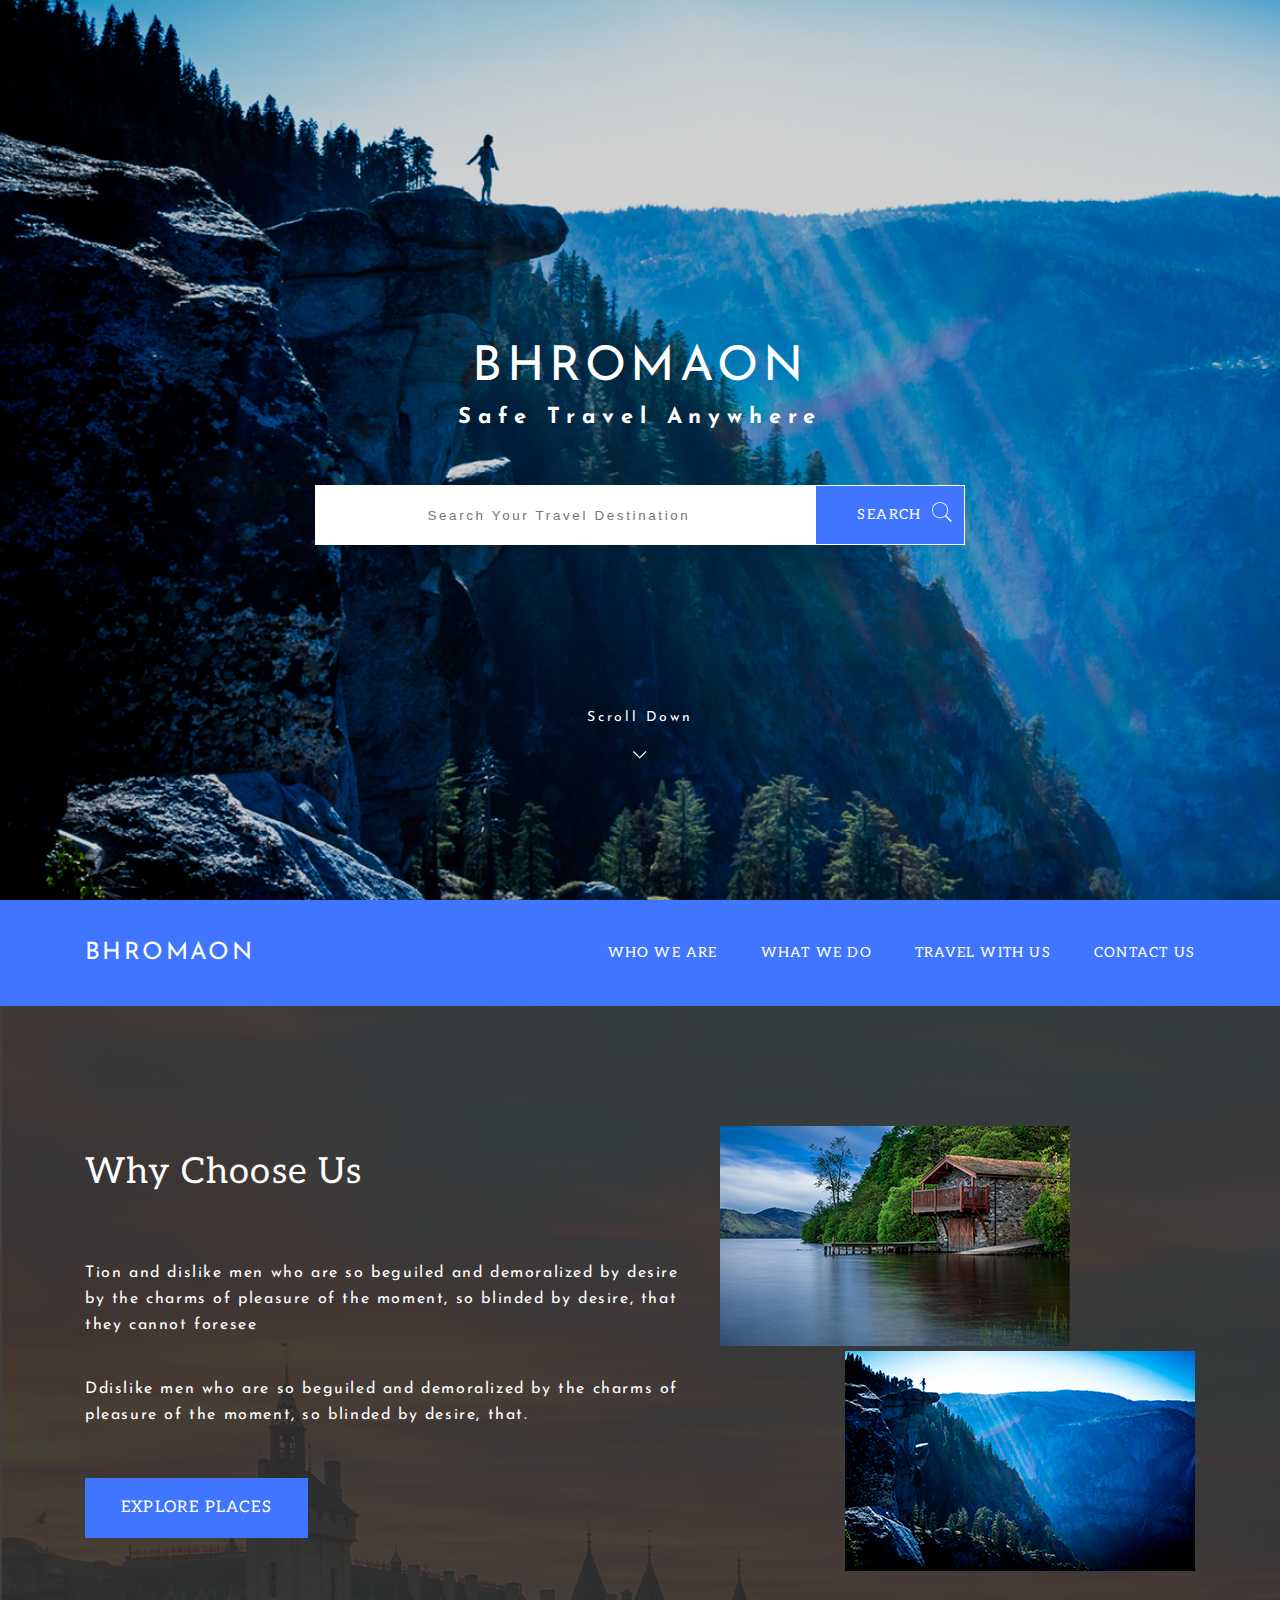
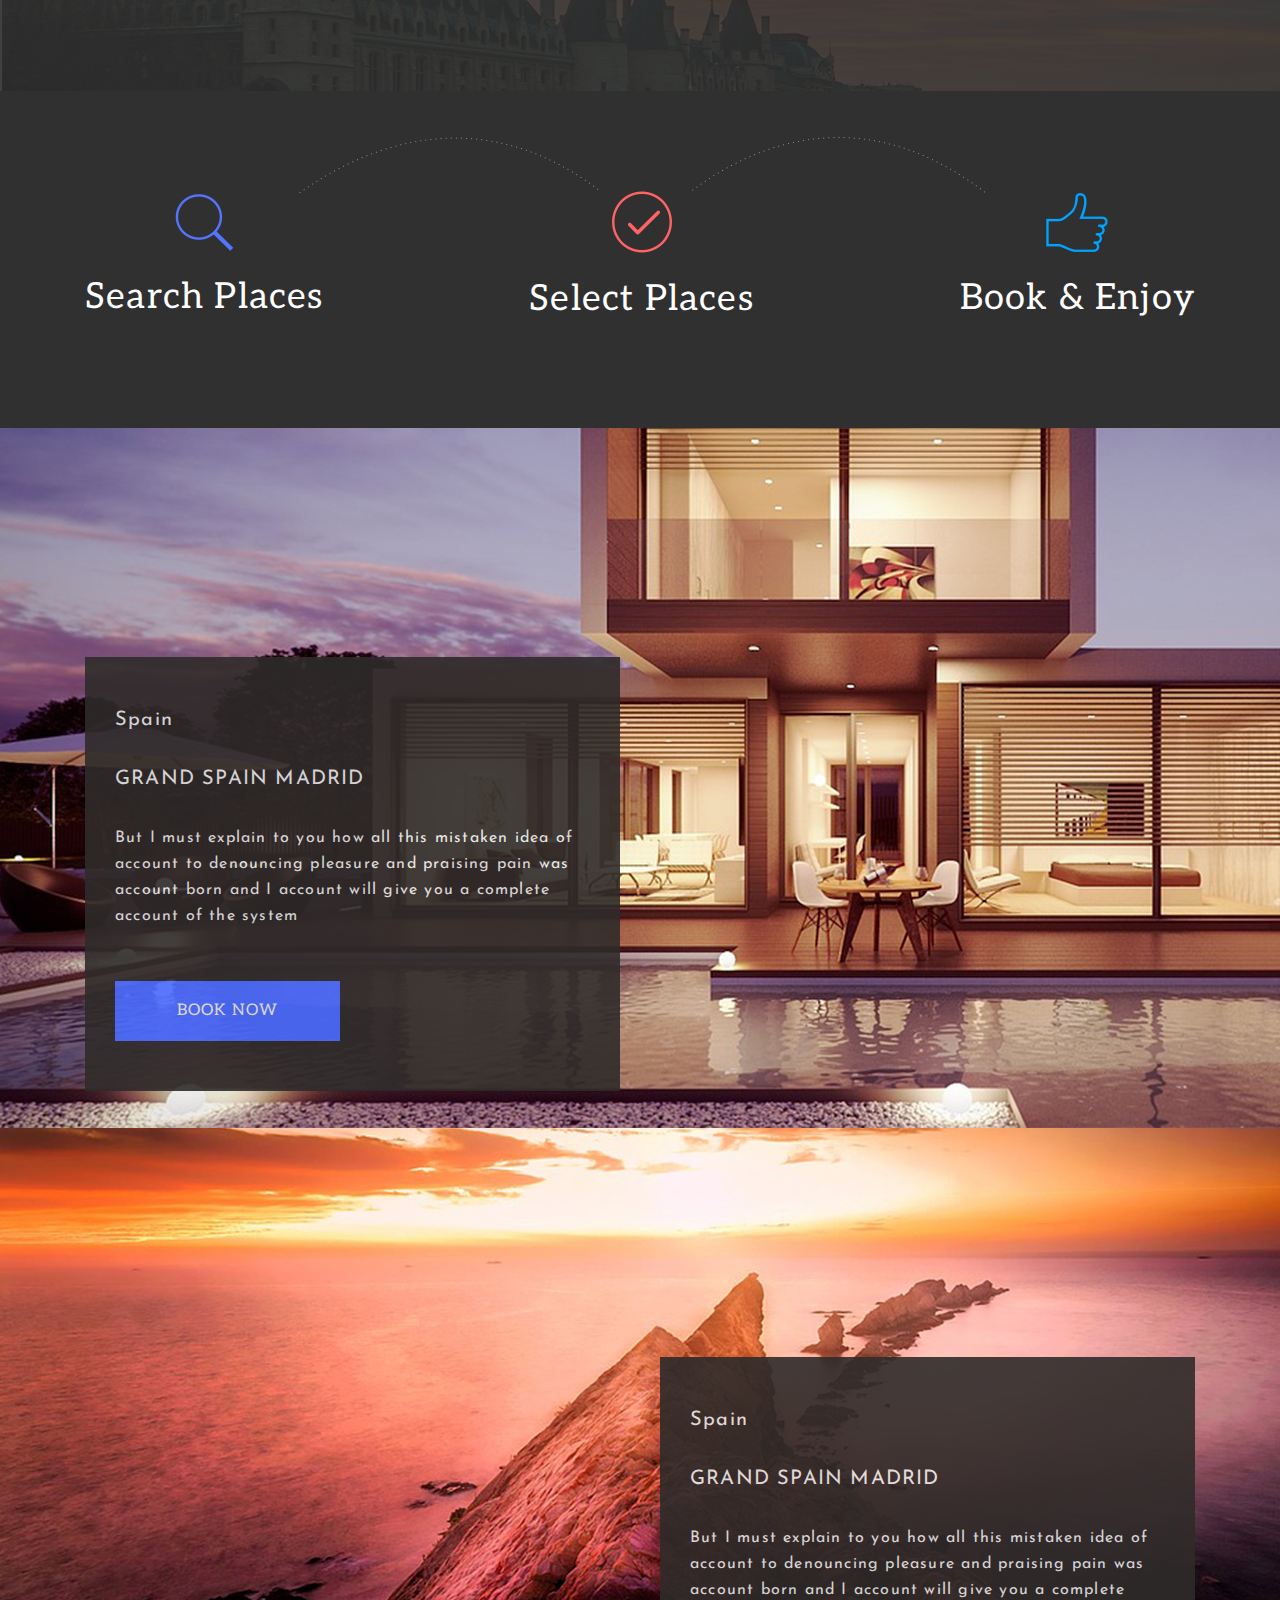
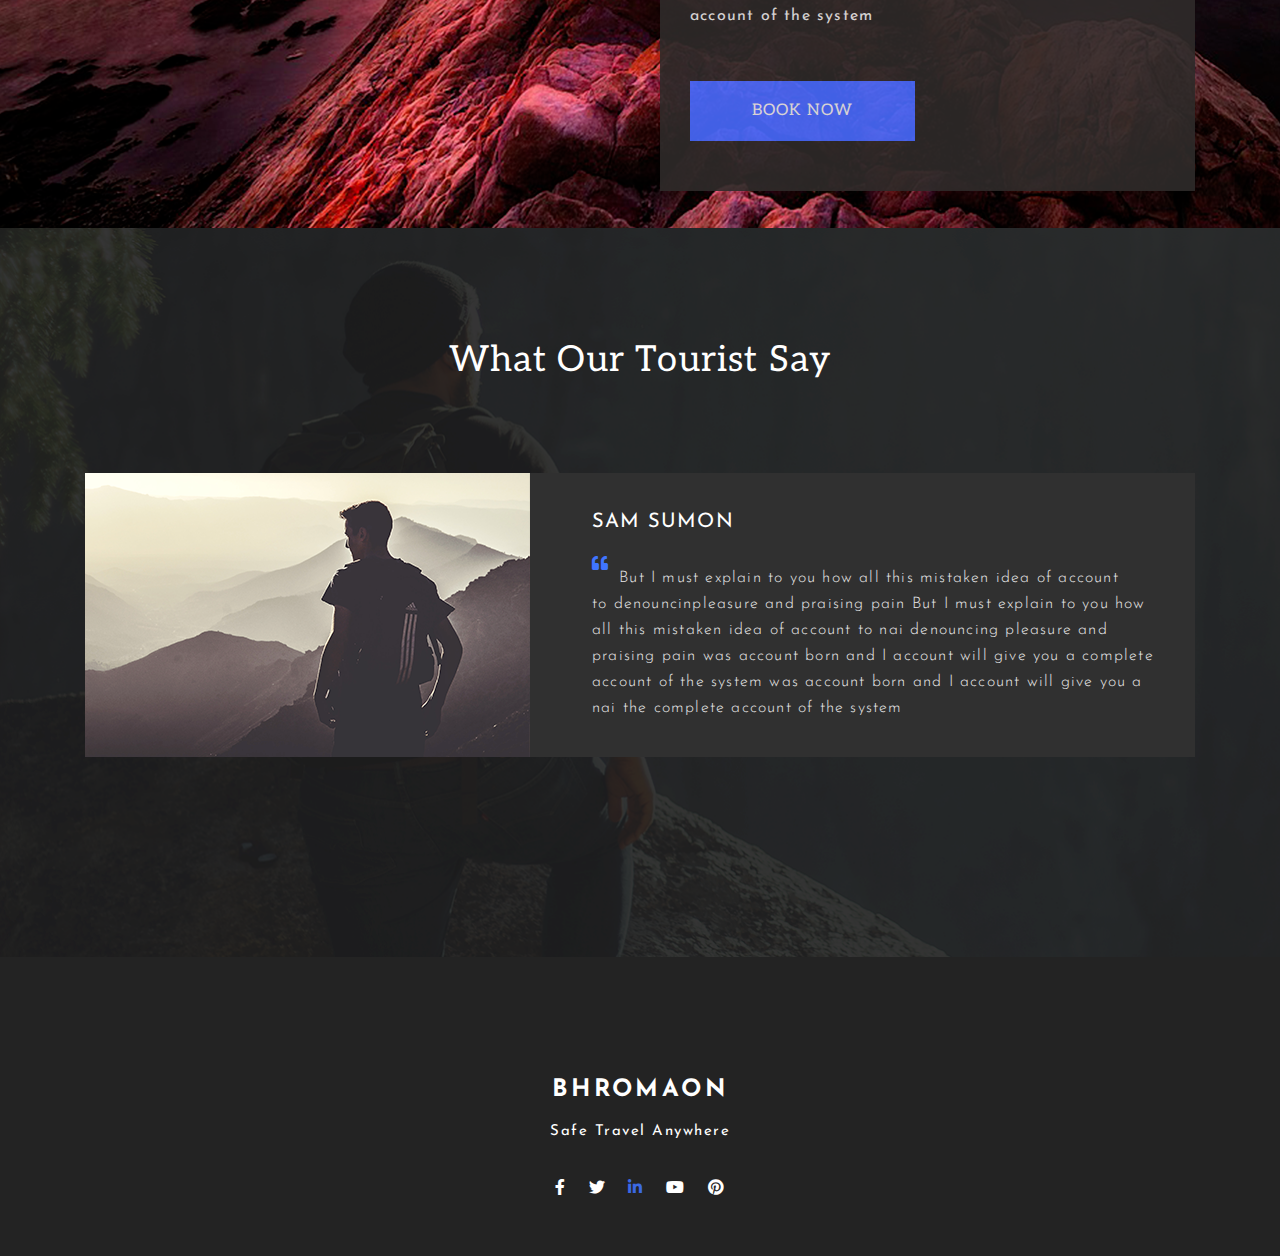
<file: ekzamen-modul-1/index.html>
<!DOCTYPE html>
<html lang="en">
<head>
    <meta charset="UTF-8">
    <title>Ekzamen1</title>
    <link rel="stylesheet" href="main.css">
    <link rel="stylesheet" href="https://maxcdn.bootstrapcdn.com/font-awesome/4.5.0/css/font-awesome.min.css">
    <link rel="stylesheet" href="https://cdnjs.cloudflare.com/ajax/libs/font-awesome/5.11.2/css/all.css" />
    <link rel="icon" href="images/favicon1.png">
</head>
<svg xmlns="http://www.w3.org/2000/svg" style="display: none;">
    <symbol id="logo" viewBox="0 0 14 9">
        <path d="M3.375,4.276 C3.375,4.276 -0.000,0.901 -0.000,0.901 C-0.000,0.901 0.844,0.057 0.844,0.057 C0.844,0.057 6.750,5.964 6.750,5.964 C6.750,5.964 12.656,-0.013 12.656,-0.013 C12.656,-0.013 13.500,0.831 13.500,0.831 C13.500,0.831 6.750,7.651 6.750,7.651 C6.750,7.651 5.906,6.808 5.906,6.808 C5.906,6.808 3.375,4.276 3.375,4.276 Z" id="path-1" class="cls-2" fill-rule="evenodd"></path>
    </symbol>
    <symbol id="search" viewBox="0 0 20 21">
        <path d="M19.993,19.011 C19.993,19.011 18.949,20.058 18.949,20.058 C18.949,20.058 13.182,14.274 13.182,14.274 C12.850,14.573 12.486,14.840 12.088,15.072 C11.690,15.305 11.276,15.504 10.845,15.670 C10.414,15.837 9.958,15.962 9.478,16.044 C8.997,16.128 8.525,16.169 8.061,16.169 C6.934,16.169 5.881,15.953 4.904,15.521 C3.926,15.089 3.072,14.507 2.344,13.776 C1.614,13.045 1.043,12.189 0.629,11.208 C0.214,10.228 0.007,9.189 0.007,8.092 C0.007,6.963 0.214,5.907 0.629,4.926 C1.043,3.946 1.614,3.090 2.344,2.358 C3.072,1.628 3.926,1.054 4.904,0.638 C5.881,0.223 6.934,0.015 8.061,0.015 C9.155,0.015 10.190,0.223 11.168,0.638 C12.146,1.054 12.999,1.628 13.729,2.358 C14.457,3.090 15.038,3.946 15.469,4.926 C15.899,5.907 16.115,6.963 16.115,8.092 C16.115,8.558 16.073,9.032 15.991,9.513 C15.908,9.995 15.783,10.452 15.618,10.884 C15.452,11.316 15.253,11.732 15.021,12.131 C14.789,12.529 14.524,12.896 14.226,13.227 C14.226,13.227 19.993,19.011 19.993,19.011 C19.993,19.011 19.993,19.011 19.993,19.011 ZM0.852,8.092 C0.852,9.089 1.034,10.020 1.399,10.884 C1.763,11.749 2.277,12.513 2.940,13.178 C3.603,13.843 4.374,14.366 5.252,14.748 C6.130,15.130 7.067,15.321 8.061,15.321 C9.055,15.321 9.983,15.130 10.845,14.748 C11.707,14.366 12.469,13.843 13.132,13.178 C13.795,12.513 14.317,11.749 14.698,10.884 C15.079,10.020 15.270,9.089 15.270,8.092 C15.270,7.095 15.079,6.156 14.698,5.275 C14.317,4.395 13.795,3.622 13.132,2.957 C12.469,2.292 11.707,1.777 10.845,1.411 C9.983,1.046 9.055,0.863 8.061,0.863 C7.067,0.863 6.130,1.046 5.252,1.411 C4.374,1.777 3.603,2.292 2.940,2.957 C2.277,3.622 1.763,4.395 1.399,5.275 C1.034,6.156 0.852,7.095 0.852,8.092 C0.852,8.092 0.852,8.092 0.852,8.092 Z" id="path-1" class="cls-2" fill-rule="evenodd"></path>
    </symbol>
</svg>
<body>
<section class="s1">
    <div class="inner">
        <h1>BHROMAON</h1>
        <h3>Safe Travel Anywhere</h3>
        <form action="/">
            <label for="search"></label>
            <input type="search" name="search" id="search" placeholder="Search Your Travel Destination">
            <button type="submit">Search <svg width="20" height="21" viewBox="0 0 20 21" class="search_btn">
                <use xlink:href="#search"></use>
            </svg></button>
        </form>
        <a href="#about">
            Scroll Down
        <svg width="14" height="9" viewBox="0 0 14 9">
            <use xlink:href="#logo"></use>
        </svg>
        </a>
    </div>
</section>
<header>
    <div class="inner">
        <a href="#" class="logot">BHROMAON</a>
        <nav>

            <a href="#" class="h1_h">who we are</a>
            <a href="#" class="h1_h">what we do</a>
            <a href="#" class="h1_h">travel with us</a>
            <a href="#" class="h1_h">contact us</a>
        </nav>
    </div>
</header>
<section class="s3" id="about">
    <div class="inner">
    <div class="opis-s3">
        <h1>Why Choose Us</h1>
        <p>Tion and dislike men who are so beguiled and demoralized by desire <br> by
            the charms of pleasure of the moment, so blinded by
           desire, that  <br>  they cannot foresee </p>
        <p>Ddislike men who are so beguiled and demoralized by the charms
            of <br> pleasure of the moment, so blinded by desire, that.</p>
        <button type="submit">EXPLORE PLACES</button>
    </div>
    <div>
        <img src="images/s2_im1.png" alt="/" height="220" width="350" class="img1"/>
        <img src="images/s2_im2.png" alt="/" height="220" width="350" class="img2"/>
    </div>
    </div>
</section>
<section class="s4">
    <div class="inner">
        <div>
        <img src="images/search.png" height="57" width="59"/>
            <h1>Search Places</h1>
        </div>
        <div>
            <img src="images/select.png" height="62" width="60"/>
        <h1>Select Places</h1>
        </div>
        <div>
            <img src="images/enjoy.png" height="59" width="62"/>
            <h1>Book & Enjoy</h1>
        </div>
    </div>
</section>
<section class="s5">
    <div class="inner">
        <div class="opis-s5">
            <h3>Spain</h3>
            <h2>grand spain madrid</h2>
            <p>But I must explain to you how all this mistaken idea of account to denouncing pleasure and praising pain was account  born and I account will give you a complete account of the system</p>
            <button type="submit">BOOK NOW</button>
        </div>
    </div>
</section>
<section class="s6">
    <div class="inner">
        <div class="opis-s5">
            <h3>Spain</h3>
            <h2>grand spain madrid</h2>
            <p>But I must explain to you how all this mistaken idea of account to denouncing pleasure and praising pain was account  born and I account will give you a complete account of the system</p>
            <button type="submit">BOOK NOW</button>
        </div>
    </div>
</section>
<section class="s7">
    <div class="inner">
        <div class="opis-s7">
            <h1>What Our Tourist Say</h1>
            <div class="comment">
            <img src="images/sam_sumon.png" height="284" width="445"/>
            <div>
            <h2>sam sumon</h2>
                <p><i class="fa fa-quote-left fa-1x pull-left"></i>  But I must explain to you how all this mistaken idea of account <br>to denouncinpleasure and praising pain  But I must explain to you how all this mistaken idea of
                account to nai denouncing pleasure and praising pain was account  born and I
                account will give you a complete account of the system was account  born and I
                account will give you a nai the complete account of the system</p>
            </div>
        </div>
        </div>
    </div>
</section>
<footer>
    <div class="inner">
    <h2>Bhromaon</h2>
    <h4>Safe Travel Anywhere</h4>
    <div class="seti">
        <a href="#"><i class="fab fa-facebook-f"></i></a>
        <a href="#"><i class="fab fa-twitter"></i></a>
        <a href="#"><i class="fab fa-linkedin-in"></i></a>
        <a href="#"><i class="fab fa-youtube"></i></a>
        <a href="#"><i class="fab fa-pinterest"></i></a>

    </div>
    </div>
</footer>
</body>
</html>
</file>
<file: ekzamen-modul-1/main.css>
@import url("https://fonts.googleapis.com/css?family=Josefin+Sans:400,400i,700,700i&display=swap");
@import url("https://fonts.googleapis.com/css?family=Aleo|Josefin+Sans:400,400i,700,700i&display=swap");
.cls-2 {
  fill: #ffffff;
}

body {
  margin: 0;
}

a {
  color: white;
}

#logo {
  margin: 0 auto;
}

.inner {
  width: 1110px;
  margin: 0 auto;
  display: flex;
  align-items: center;
  color: white;
  font-family: "Josefin Sans", sans-serif;
  letter-spacing: 0.075em;
  line-height: 26px;
}
.inner input[type=search]:focus {
  border: 2px solid red;
}
.inner button {
  color: white;
  background: #4075FF;
  font-family: "Aleo", serif;
  font-size: 16px;
  text-transform: uppercase;
  line-height: 26px;
  letter-spacing: 0.075em;
}
.inner button:hover {
  background: #300e9f;
}
.inner a:hover {
  color: #a25112;
}
.inner h1 {
  font-family: "Aleo", serif;
  font-size: 36px;
  line-height: 26px;
  font-weight: 400;
}

.s1 {
  background: url(images/s1_bg.png);
  background-size: cover;
  position: relative;
  display: flex;
  flex-direction: column;
  height: 100vh;
  justify-content: center;
}
.s1 .inner {
  flex-direction: column;
  font-weight: 400;
  font-size: 14px;
}
.s1 .inner .search_btn {
  position: absolute;
  margin: 0 10px;
}
.s1 h1 {
  font-family: "Josefin Sans", sans-serif;
  font-size: 48px;
  letter-spacing: 0.1em;
  margin: 0;
}
.s1 h3 {
  font-size: 22px;
  letter-spacing: 0.31em;
  margin: 0;
  margin-top: 24px;
  margin-bottom: 54px;
}
.s1 input[type=search] {
  width: 500px;
  height: 60px;
  border: 1px solid white;
  box-sizing: border-box;
  letter-spacing: 0.2em;
  color: #999999;
  text-align: center;
  vertical-align: middle;
}
.s1 button {
  width: 150px;
  height: 60px;
  border: 1px solid white;
  font-size: 14px;
  box-sizing: border-box;
  margin-left: -6px;
  letter-spacing: 0.1em;
  text-align: center;
  vertical-align: middle;
}
.s1 a {
  margin: 0 auto;
  letter-spacing: 0.2em;
  text-decoration: none;
  display: flex;
  flex-direction: column;
  align-content: center;
  position: absolute;
  bottom: 140px;
}
.s1 a svg {
  margin: 0 auto;
  margin-top: 20px;
}

header {
  background: #4075FF;
  display: flex;
}
header .logot {
  font-size: 24px;
  line-height: 26px;
  letter-spacing: 0.1em;
  text-decoration: none;
}

header .inner, .s4 .inner {
  justify-content: space-between;
}

header nav {
  color: white;
  font-family: "Aleo", serif;
  text-transform: uppercase;
  font-size: 14px;
  line-height: 26px;
  font-weight: 400;
  margin: 40px 0;
}
header nav .h1_h {
  margin-left: 38px;
}

header nav a {
  display: inline-block;
  margin: 0;
  text-decoration: none;
  color: white;
}

.s3 {
  background: url(images/bg_s3.png);
  background-size: cover;
  height: 685px;
}
.s3 .inner {
  padding-top: 120px;
}
.s3 .opis-s3 {
  min-width: 635px;
}
.s3 .opis-s3 h1 {
  margin: 0;
  margin-bottom: 75px;
}
.s3 .opis-s3 p {
  font-size: 16px;
  letter-spacing: 0.1em;
  line-height: 26px;
  margin: 0;
  margin-bottom: 38px;
}
.s3 .opis-s3 button {
  width: 223px;
  height: 60px;
  border: none;
  margin-top: 12px;
}
.s3 .opis-s3 button:hover {
  background: #300e9f;
  color: #d3cfc6;
}
.s3 .img1 {
  float: left;
  margin-bottom: 5px;
}
.s3 .img2 {
  float: right;
}

.s4 {
  background: #323131 url(images/bg_s4.png) no-repeat;
  background-position: center;
  min-height: 337px;
}
.s4 .inner div {
  margin-top: 100px;
  text-align: center;
  background: #303030;
}

.s5 {
  background: url(images/bg_s5.png);
  background-size: cover;
  min-height: 700px;
}

.opis-s5 {
  width: 535px;
  background: #2f2b2a;
  opacity: 0.9;
  margin-top: 229px;
  justify-content: flex-start;
  display: flex;
  flex-direction: column;
}
.opis-s5 h3, .opis-s5 h2, .opis-s5 p, .opis-s5 button {
  margin: 0;
  margin-left: 30px;
  margin-right: 33px;
  color: #e8e8e8;
  font-weight: 400;
  margin-bottom: 33px;
}
.opis-s5 h3, .opis-s5 h2 {
  font-size: 20px;
}
.opis-s5 h2 {
  text-transform: uppercase;
}
.opis-s5 h3 {
  margin-top: 50px;
}
.opis-s5 p {
  margin-bottom: 52px;
}
.opis-s5 button {
  width: 225px;
  height: 60px;
  background: #496bfe;
  border: none;
  margin-bottom: 50px;
}

.s6 {
  background: url(images/bg_s6.png);
  background-size: cover;
  min-height: 700px;
}
.s6 .inner {
  justify-content: flex-end;
}

.s7 {
  background: url(images/s7_bg.png);
  background-size: cover;
  display: flex;
  justify-content: center;
}
.s7 .inner {
  justify-content: center;
}
.s7 h1 {
  margin-top: 119px;
  margin-bottom: 100px;
  display: flex;
  justify-content: center;
}
.s7 .comment {
  display: flex;
  align-items: center;
  background: #303030;
  margin-bottom: 200px;
}
.s7 .comment h2, .s7 .comment p {
  margin: 0;
  margin-left: 62px;
  margin-right: 40px;
}
.s7 .comment h2 {
  font-weight: 400;
  font-size: 20px;
  text-transform: uppercase;
  margin-bottom: 30px;
}
.s7 .comment p {
  font-weight: 300;
  font-size: 16px;
  color: #e8e8e8;
}
.s7 .comment p .fa {
  color: #4075FF;
}
.s7 .comment p .fa.pull-left {
  margin-right: 10px;
  margin-top: -10px;
}

footer {
  background: #232323;
}
footer .inner {
  justify-content: center;
  flex-direction: column;
}
footer h2 {
  font-size: 24px;
  letter-spacing: 0.14em;
  text-transform: uppercase;
  margin: 0;
  margin-top: 120px;
}
footer h4 {
  font-size: 15px;
  letter-spacing: 0.1em;
  font-weight: 400;
  margin: 0;
  margin-top: 16px;
  margin-bottom: 31px;
}
footer .seti {
  margin-bottom: 54px;
  display: flex;
  justify-content: space-between;
  width: 170px;
}
footer .seti a {
  color: white;
}
footer .seti a:nth-child(3) {
  color: #3B69E4;
}
footer .seti a:hover {
  color: #0c027e;
}

/*# sourceMappingURL=main.css.map */


/*# sourceMappingURL=main.css.map */
</file>
